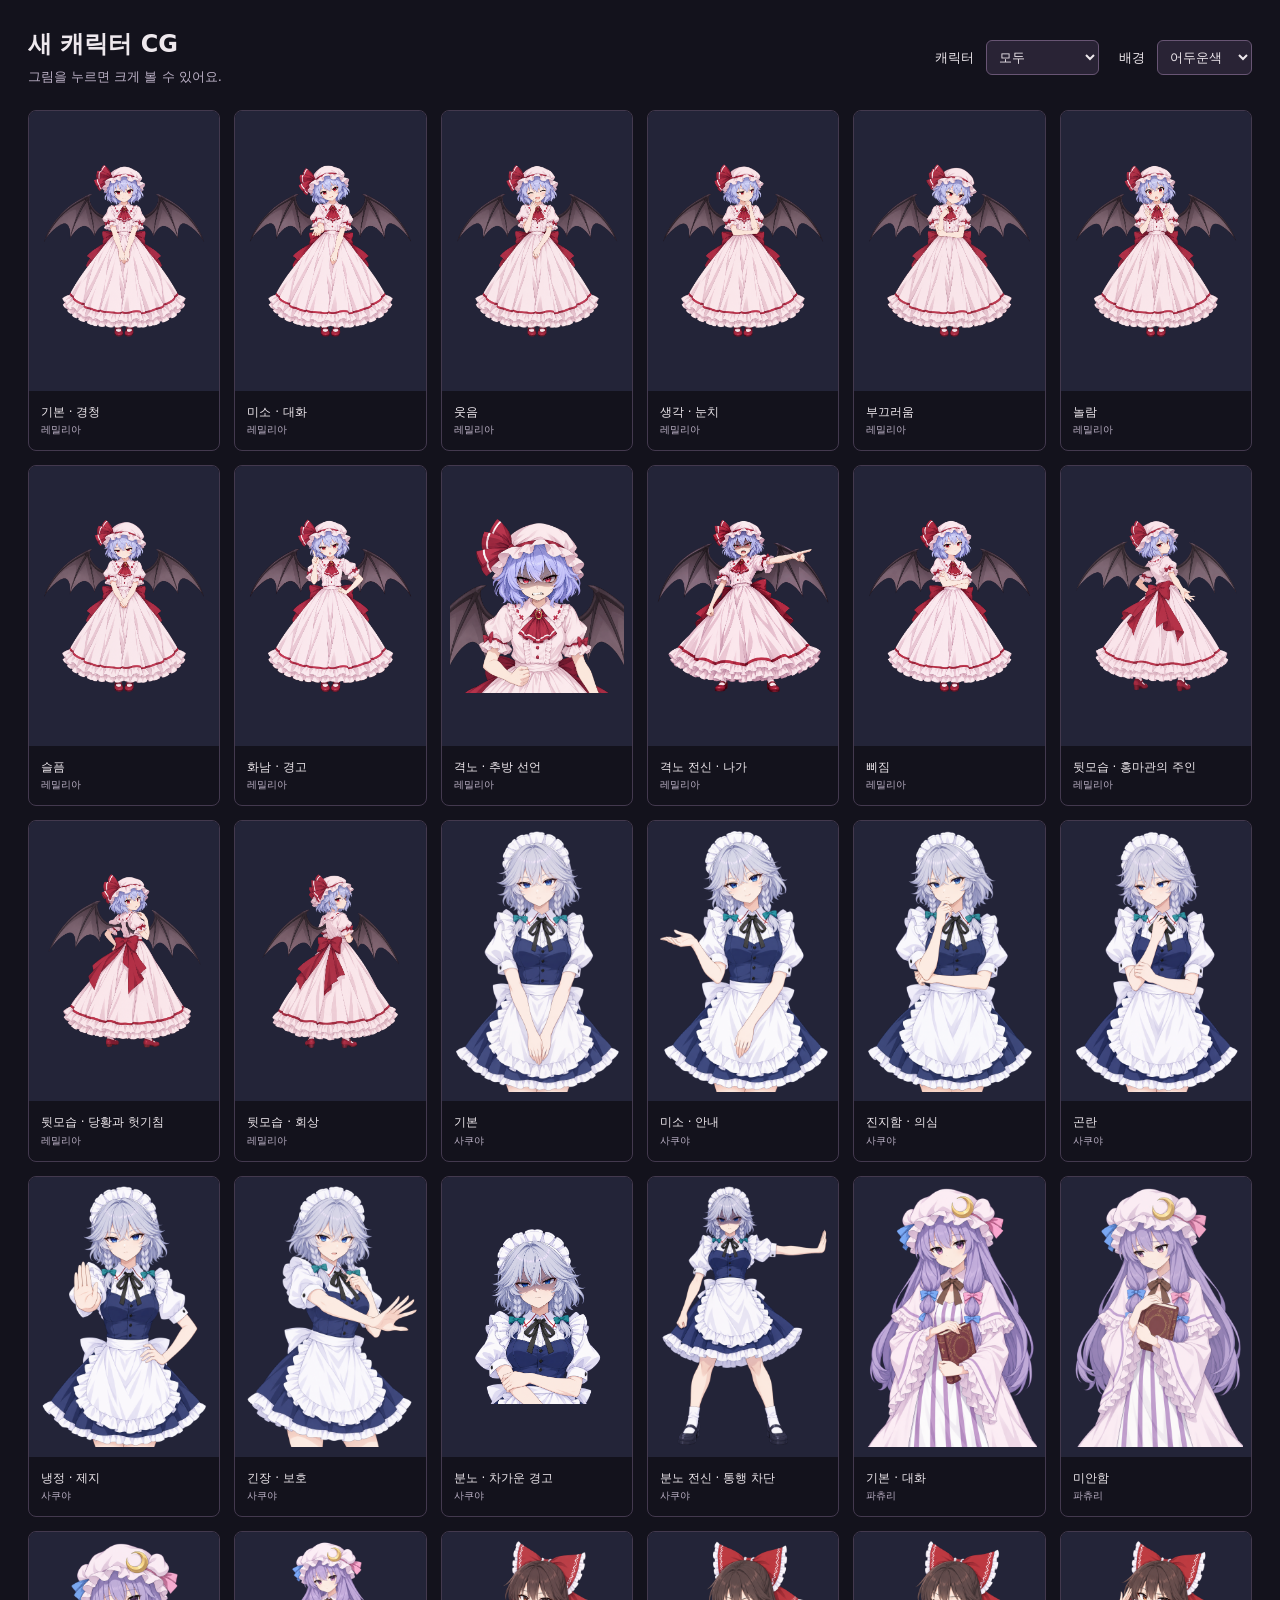
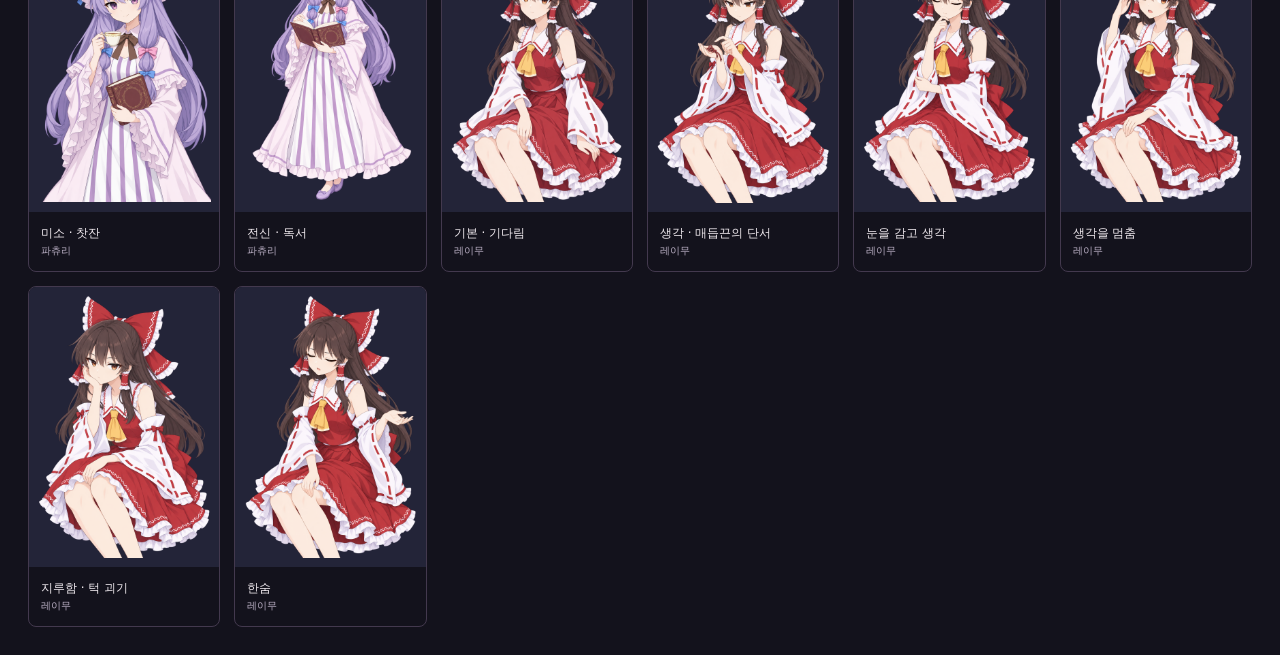
<file: assets/레밀리아_new/cg-v2/review.html>
<!doctype html>
<html lang="ko">
<head>
  <meta charset="utf-8">
  <meta name="viewport" content="width=device-width, initial-scale=1">
  <title>새 캐릭터 CG 비교</title>
  <link rel="icon" href="data:,">
  <link rel="stylesheet" href="review.css">
  <script defer src="../../../js/portrait-catalog.js"></script>
  <script defer src="review.js"></script>
</head>
<body data-tone="dark">
  <header>
    <div><h1>새 캐릭터 CG</h1><p>그림을 누르면 크게 볼 수 있어요.</p></div>
    <nav aria-label="비교 설정">
      <label>캐릭터 <select id="character"><option value="">모두</option><option value="expulsion">추방 CG 4장</option><option>레밀리아</option><option>사쿠야</option><option>파츄리</option><option>레이무</option></select></label>
      <label>배경 <select id="tone"><option value="dark">어두운색</option><option value="light">밝은색</option><option value="checker">투명 격자</option></select></label>
    </nav>
  </header>
  <main id="cards"></main>
  <dialog id="detail"><button id="close" aria-label="확대 보기 닫기">닫기 ×</button><div class="art"><img id="large" alt=""></div><p id="label"></p></dialog>
</body>
</html>
</file>
<file: assets/레밀리아_new/cg-v2/review.css>
:root { color-scheme: dark; font-family: 'Malgun Gothic', system-ui, sans-serif; }
* { box-sizing: border-box; }
body { margin: 0; padding: 28px; background: #13121c; color: #eee8ed; }
header { display: flex; align-items: center; justify-content: space-between; gap: 24px; margin-bottom: 24px; }
h1 { font-size: 24px; margin: 0 0 8px; }
p { margin: 0; color: #bdb2c7; font-size: 13px; }
nav { display: flex; gap: 20px; }
label { font-size: 13px; }
select, button { font: inherit; color: inherit; }
select { padding: 8px; margin-left: 8px; background: #292335; border: 1px solid #685574; border-radius: 6px; }
#cards { display: grid; grid-template-columns: repeat(6, minmax(0, 1fr)); gap: 14px; }
[data-view="expulsion"] #cards { grid-template-columns: repeat(4, minmax(0, 1fr)); }
[data-view="expulsion"] figure img { height: 62svh; }
figure { margin: 0; border: 1px solid #43394e; border-radius: 8px; overflow: hidden; }
figure button { display: block; padding: 0; width: 100%; border: 0; cursor: zoom-in; }
.art { background: #232438; }
[data-tone="light"] .art { background: #fff; }
[data-tone="checker"] .art { background: conic-gradient(#b6b6bd 25%, #eaeaf0 0 50%, #b6b6bd 0 75%, #eaeaf0 0); background-size: 24px 24px; }
figure img { display: block; width: 100%; height: 280px; object-fit: contain; padding: 8px; }
figcaption { padding: 12px; font-size: 12px; line-height: 1.6; }
figcaption small { display: block; color: #bdb2c7; }
dialog { background: #13121c; color: #fff; border: 1px solid #685574; padding: 16px; width: min(1000px, 96vw); max-height: 96svh; }
dialog::backdrop { background: #05040cd9; }
#close { display: block; margin-left: auto; border: 0; background: #42324a; padding: 10px 18px; cursor: pointer; }
#large { display: block; width: 100%; height: 78svh; object-fit: contain; }
#label { padding: 10px; text-align: center; }
@media (max-width: 1000px) { #cards { grid-template-columns: repeat(3, minmax(0, 1fr)); } }
@media (max-width: 600px) { body { padding: 16px; } header, nav { align-items: start; flex-direction: column; gap: 12px; } #cards { grid-template-columns: repeat(2, minmax(0, 1fr)); } figure img { height: 230px; } }
@media (max-width: 1000px) { [data-view="expulsion"] #cards { grid-template-columns: repeat(2, minmax(0, 1fr)); } [data-view="expulsion"] figure img { height: 42svh; } }
</file>
